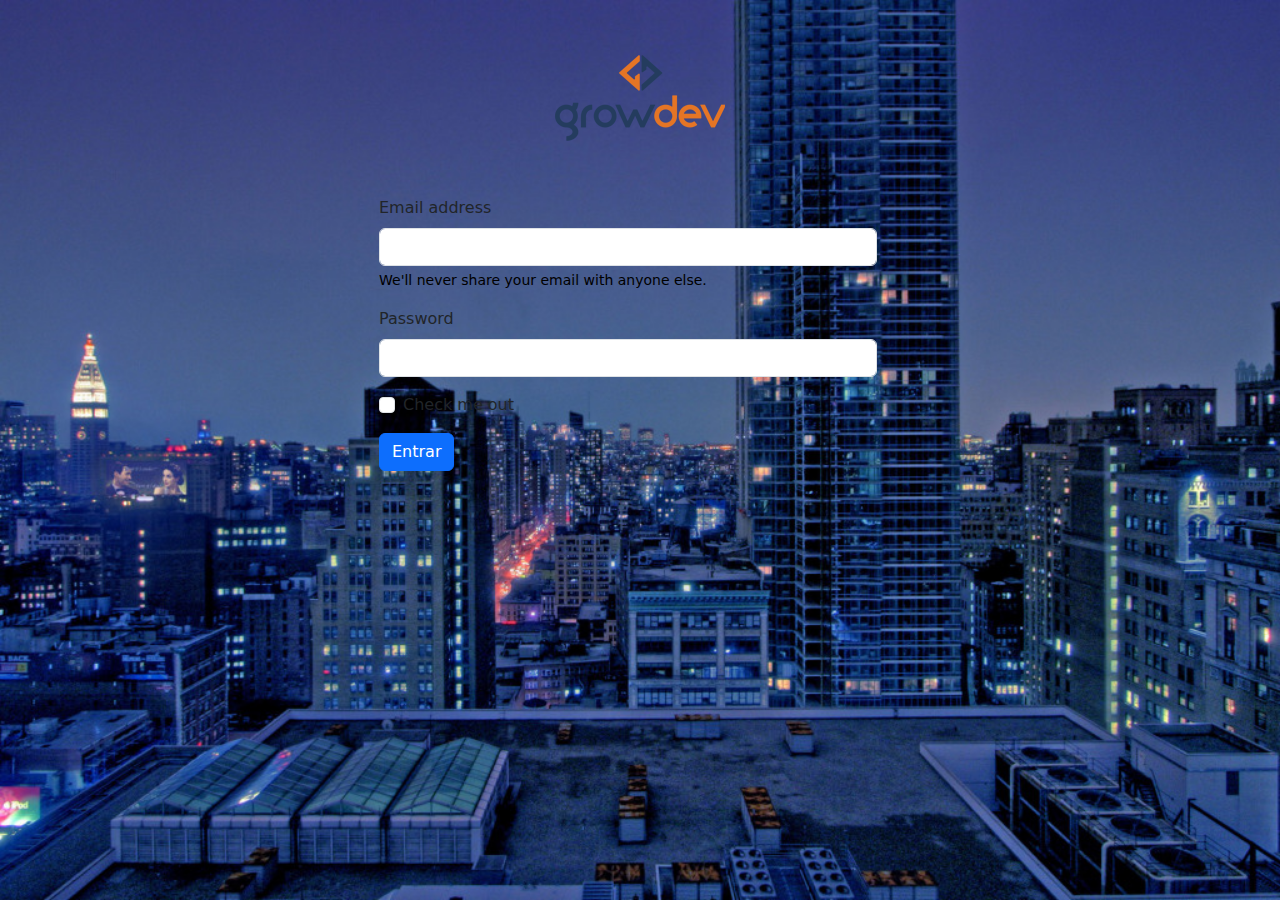
<file: Nikel/bootstrap/index.html>
<!DOCTYPE html>
<html lang="pt-br">
<head>
    <meta charset="UTF-8">
    <meta name="viewport" content="width=device-width, initial-scale=1.0">
    <meta http-equiv="X-UA-Compatible" content="ie=edge">
    <title>Site com bootstrap</title>
    <link rel="stylesheet" href="https://cdn.jsdelivr.net/npm/bootstrap@5.2.1/dist/css/bootstrap.min.css">
     <link rel="stylesheet" href="./css/style.css">
</head>
<body class="background-city">
    <div class="container">
        <div class="row justify-content-center vh-100">
            <div class="col-10 col-sm-6">
                <div class="container-fluid">
                    <div class="row">
                        <div class="col text-center m-5">
                            <img src="./images/logo.png" class="img-fluid" alt="logo" srcset="">

          </div>
             <div class="row">
                  <div class="col">
                        <form action="home.html"> 
                            <div class="mb-3">
                                  <label for="exampleInputEmail1" class="form-label">Email address</label>
                                  <input type="email" class="form-control" id="exampleInputEmail1" aria-describedby="emailHelp">
                                  <div id="emailHelp" class="form-text"> We'll never share your email with anyone else.</div>
                              </div>
                            <div class="mb-3">
                                  <label for="exampleInputPassword1" class="form-label">Password</label>
                                  <input type="password" class="form-control" id="exampleInputPassword1">
                              </div>
                            <div class="mb-3 form-check">
                                  <input type="checkbox" class="form-check-input" id="exampleCheck1">
                                  <label class="form-check-label" for="exampleCheck1">Check me out</label>
                               </div>
                                <button type="submit" class="btn btn-primary">Entrar</button>
                       </form>
               </div>
             </div>
           </div>
         </div>
        </div>
      </div>
    </div>
</body>
</html>
</file>
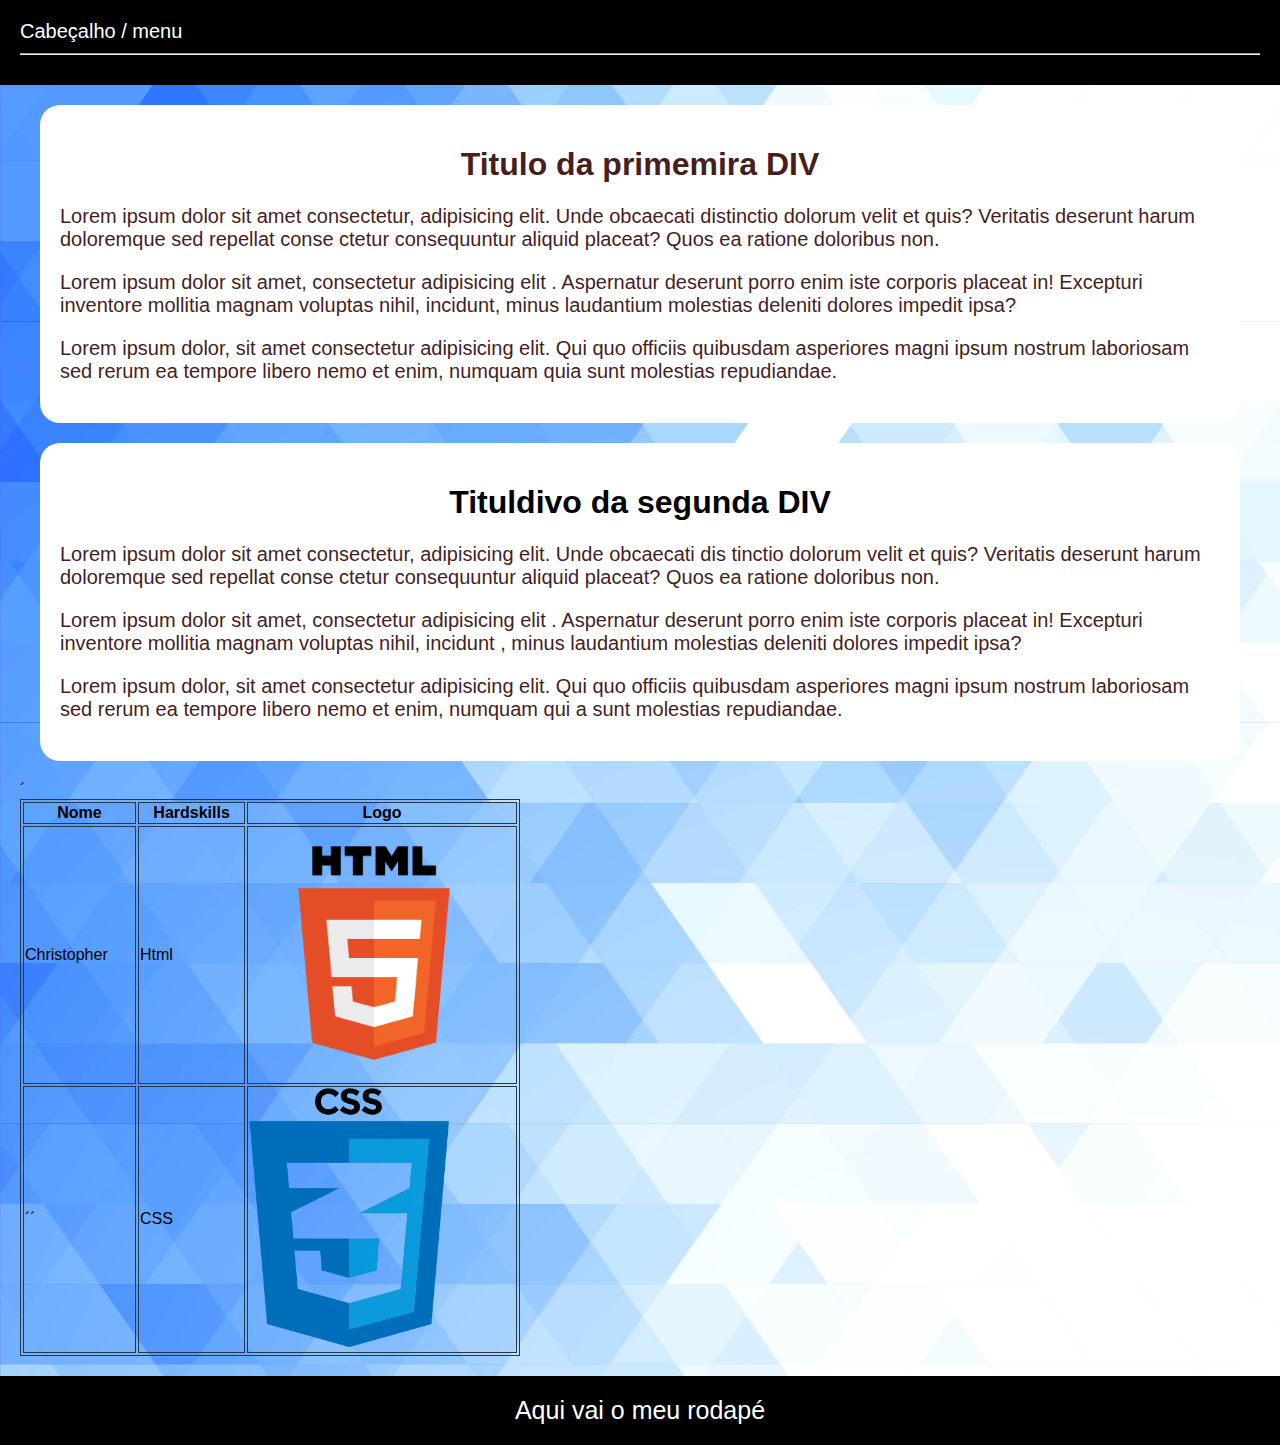
<file: Nikel/html/index.html>
<!DOCTYPE html>
<html lang="pt-br">
<head>
    <meta charset="UTF-8">
    <meta name="viewport" content="width=device-width, initial-scale=1.0">
    <meta http-equiv="X-UA-Compatible" content="ie=edge">
     <link rel="stylesheet" href="./css/style.css"> 
    <title>Primeiro Html</title>
</head>
<body>
    <header>
        Cabeçalho / menu 
        <hr>
    </header>

<main>
    <div class="fundo-branco">
           <h1 id="titulo-1">Titulo da primemira DIV </h1>
     <p class="paragrafo">
                Lorem ipsum dolor sit amet consectetur, adipisicing elit. Unde obcaecati distinctio dolorum velit et quis? Veritatis deserunt harum doloremque sed repellat conse
                ctetur consequuntur aliquid placeat? Quos ea ratione doloribus non.
            </p>
    
     <p class="paragrafo">
                Lorem ipsum dolor sit amet, consectetur adipisicing elit
                . Aspernatur deserunt porro enim iste corporis placeat in! Excepturi inventore mollitia magnam voluptas nihil, incidunt, minus laudantium molestias deleniti dolores impedit ipsa?
    
            </p>
    
     <p class="paragrafo">
                Lorem ipsum dolor, sit amet consectetur adipisicing elit. Qui 
                quo officiis quibusdam asperiores magni ipsum nostrum laboriosam sed rerum ea tempore libero nemo et enim, numquam quia sunt molestias repudiandae.
    
            </p>
   </div>
    
    <div class="fundo-branco">
                  <h1> Tituldivo da segunda DIV </h1>

     <p class="paragrafo">
                    Lorem ipsum dolor sit amet consectetur, adipisicing elit. Unde obcaecati dis
                    tinctio dolorum velit et quis? Veritatis deserunt harum doloremque sed repellat conse
                    ctetur consequuntur aliquid placeat? Quos ea ratione doloribus non.
                  </p>
        
     <p class="paragrafo">
                    Lorem ipsum dolor sit amet, consectetur adipisicing elit
                    . Aspernatur deserunt porro enim iste corporis placeat in! Excepturi inventore mollitia magnam voluptas nihil, incidunt
                    , minus laudantium molestias deleniti dolores impedit ipsa?
        
                </p>
        
     <p class="paragrafo">
                    Lorem ipsum dolor, sit amet consectetur adipisicing elit. Qui 
                    quo officiis quibusdam asperiores magni ipsum nostrum laboriosam sed rerum ea tempore libero nemo et enim, numquam qui
                    a sunt molestias repudiandae.
        
                </p>    
   </div>
    
   <div>
       <table class="table">
        <tr>
               <th>Nome</th>
               <th>Hardskills</th>
               <th>Logo</th>
            </tr>
           
        <tr>
               <td>Christopher</td>
               <td>Html</td>
               <td><img src="./images/html.png" alt="image html" srcset="" width="250px"></td>
           </tr>

        <tr>
               <td>´´</td>´
               <td>CSS</td>
               <td><img src="./images/css.png" alt="image css" srcset="" width="200px"></td>
           </tr>
       </table>
   </div>
 </main>

    <footer>
        <div>
            Aqui vai o meu rodapé
        </div>
    </footer>
    
</body>
</html>
</file>
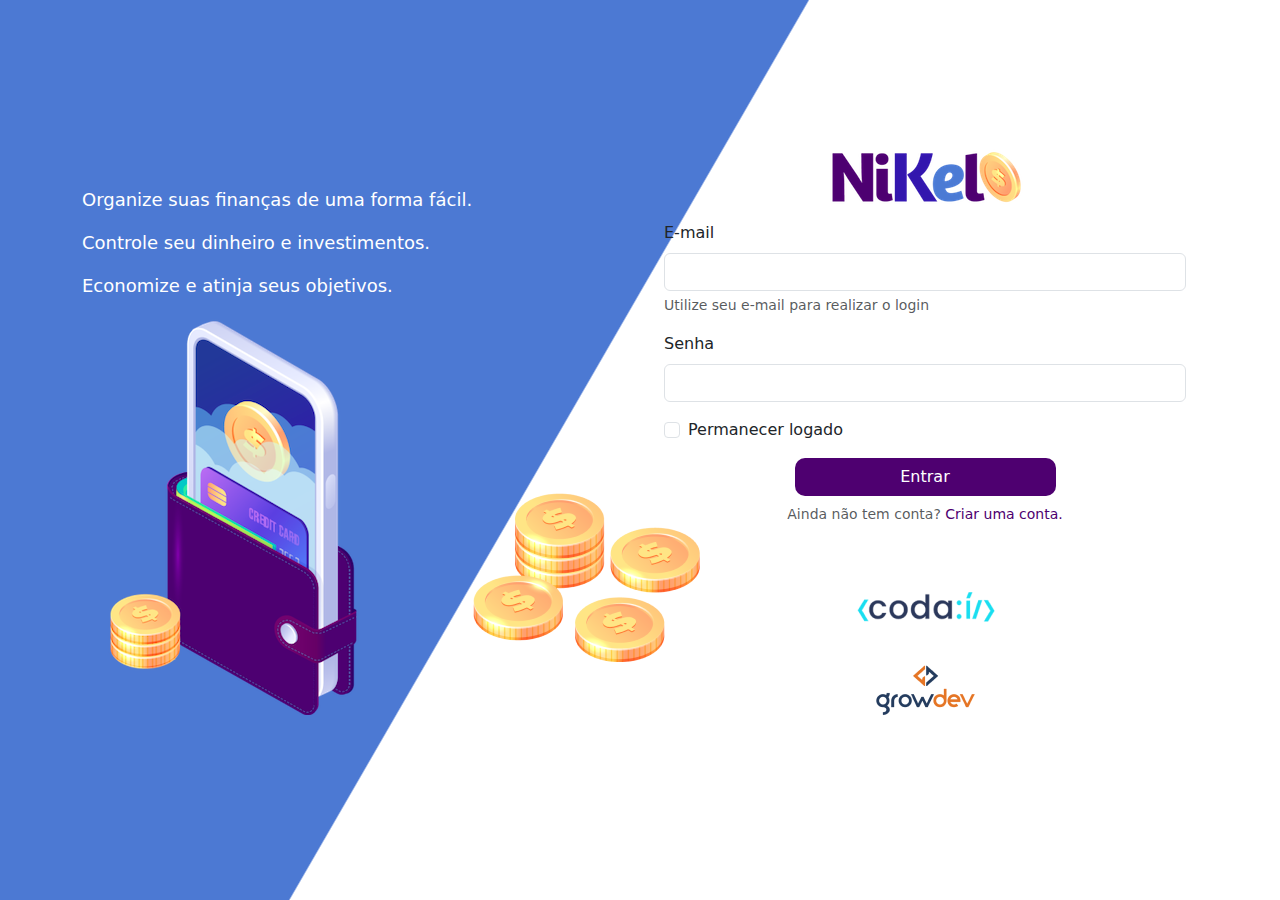
<file: Nikel/nikel/public/index.html>
<!DOCTYPE html>
<html lang="pt-br">
<head>
    <meta charset="UTF-8">
    <meta http-equiv="X-UA-Compatible" content="IE=edge">
    <meta name="viewport" content="width=device-width, initial-scale=1.0">
    <title>Nikel</title>
    <link rel="stylesheet" href="https://cdn.jsdelivr.net/npm/bootstrap@5.2.0-beta1/dist/css/bootstrap.min.css">
    <link rel="stylesheet" href="https://cdn.jsdelivr.net/npm/bootstrap-icons@1.8.2/font/bootstrap-icons.css">
    <link href="https://cdn.jsdelivr.net/npm/bootstrap@5.2.0-beta1/dist/css/bootstrap.min.css" rel="stylesheet" integrity="sha384-0evHe/X+R7YkIZDRvuzKMRqM+OrBnVFBL6DOitfPri4tjfHxaWutUpFmBp4vmVor" crossorigin="anonymous">
    <link rel="stylesheet" href="./css/styles.css">
</head>
<body id="login">
    <main>
       
        <div class="container">
           
            <div class="row vh-100">
                
                <div class="col d-flex justify-content-center flex-column my-5">
                    <div class="text-login">
                        <p>Organize suas finanças de uma forma fácil.</p>
                        <p>Controle seu dinheiro e investimentos.</p>
                        <p>Economize e atinja seus objetivos.</p>
                    </div>
                    <div class="text-center">
                        <img src="./assets/images/pocket.png" alt="image pocket" class="img-fluid">
                        <img src="./assets/images/coins.png" alt="image coins" class="classeImagem">
                    </div>
                </div>
                
                <div class="col d-flex justify-content-center flex-column my-5">
                    <div class="container">
                        <div class="row">
                            <div class="col">
                                <div class="text-center mb-3">
                                    <img src="./assets/images/nikel-logo.png" alt="logo nikel" class="img-fluid">
                                </div>
                            </div>
                        </div>

                        <div class="row">
                            <div class="col">
                                <form id="login-form">
                                    <div class="mb-3">
                                      <label for="email-input" class="form-label">E-mail</label>
                                      <input type="email" class="form-control" id="email-input" aria-describedby="emailHelp">
                                      <div id="emailHelp" class="form-text">Utilize seu e-mail para realizar o login</div>
                                    </div>
                                    <div class="mb-3">
                                      <label for="password-input" class="form-label">Senha</label>
                                      <input type="password" class="form-control" id="password-input">
                                    </div>
                                    <div class="mb-3 form-check">
                                      <input type="checkbox" class="form-check-input" id="session-check">
                                      <label class="form-check-label" for="session-check">Permanecer logado</label>
                                    </div>
                                    <button type="submit" class="btn button-login">Entrar</button>
                                  </form>
                            </div>
                        </div>

                        <div class="row">
                            <div class="col">
                                <p class="text-center mt-2 form-text">Ainda não tem conta? <span id="link-conta" class="link-default" data-bs-toggle="modal" data-bs-target="#register-modal">Criar uma conta.</span></p>
                            </div>
                        </div>

                        <div class="row">
                            <div class="col">
                                <div class="text-center mt-5">
                                    <img src="./assets/images/codai-logo.png" alt="" srcset="" class="img-fluid">
                                </div>
                            </div>
                        </div>

                        <div class="row">
                            <div class="col">
                                <div class="text-center">
                                    <img src="./assets/images/growdev-logo.png" alt="" srcset="" class="img-fluid">
                                </div>
                            </div>
                        </div>
                    </div>
                </div>
            </div>
        </div>
        
  <!-- Modal -->
  <div class="modal fade" id="register-modal" tabindex="-1" aria-labelledby="exampleModalLabel" aria-hidden="true">
    <div class="modal-dialog">
      <div class="modal-content">
        <div class="modal-header">
          <h5 class="modal-title" id="exampleModalLabel">Crie sua conta.</h5>
          <button type="button" class="btn-close" data-bs-dismiss="modal" aria-label="Close"></button>
        </div>
        <form id="create-form">
            <div class="modal-body">
                <div class="mb-3">
                  <label for="email-create-input" class="form-label">E-mail</label>
                  <input type="email" class="form-control" id="email-create-input" aria-describedby="emailHelp" required>
                  <div id="emailHelp" class="form-text">Utilize seu e-mail para crias sua conta.</div>
                </div>
                <div class="mb-3">
                  <label for="password-create-input" class="form-label">Senha</label>
                  <input type="password" class="form-control" id="password-create-input" required>
                  <div id="emailHelp" class="form-text">Utilize uma senha fácil de lembrar e anote para não esquecer.</div>
                </div>               
            </div>
            <div class="modal-footer">
                <button type="button" class="btn btn-secondary button-cancel" data-bs-dismiss="modal">Cancelar</button>
                <button type="submit" class="btn btn-primary button-default">Criar conta</button>
            </div>
        </form>
      </div>
    </div>
  </div>

 


</main>

<script src="https://cdn.jsdelivr.net/npm/bootstrap@5.2.0-beta1/dist/js/bootstrap.bundle.min.js" integrity="sha384-pprn3073KE6tl6bjs2QrFaJGz5/SUsLqktiwsUTF55Jfv3qYSDhgCecCxMW52nD2" crossorigin="anonymous"></script>
<script src="./js/index.js"></script>
</body>
</html>
</file>
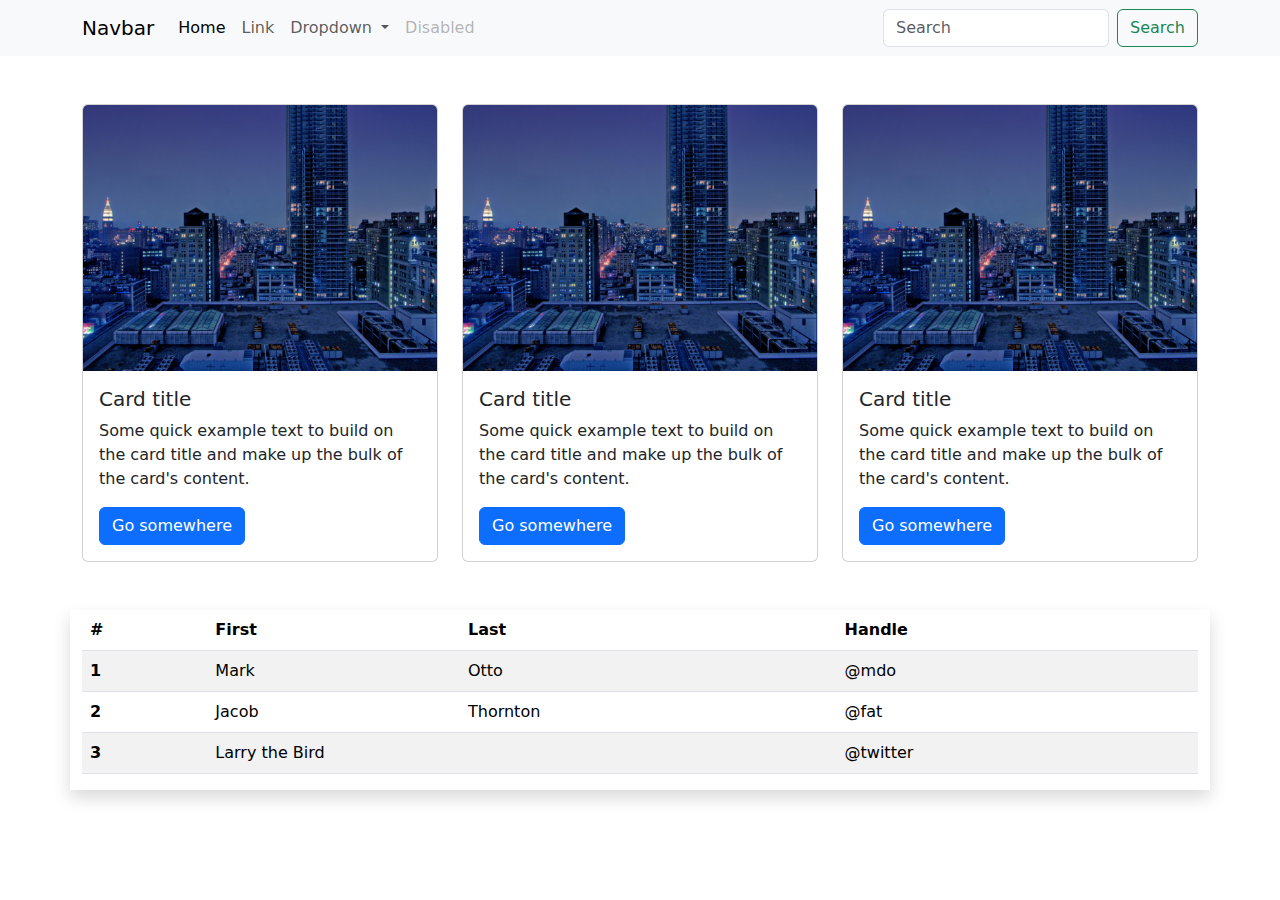
<file: Nikel/bootstrap/home.html>
<!DOCTYPE html>
<html lang="pt-br">
<head>
    <meta charset="UTF-8">
    <meta name="viewport" content="width=device-width, initial-scale=1.0">
    <meta http-equiv="X-UA-Compatible" content="ie=edge">
    <title>Home</title>
    <link rel="stylesheet" href="https://cdn.jsdelivr.net/npm/bootstrap@5.2.1/dist/css/bootstrap.min.css">
     <link rel="stylesheet" href="./css/style.css">
</head>
<body>
    <header>
        <nav class="navbar navbar-expand-lg bg-light">
              <div class="container">
                      <a class="navbar-brand" href="#">Navbar</a>
                      <button class="navbar-toggler" type="button" data-bs-toggle="collapse" data-bs-target="#navbarSupportedContent" aria-controls="navbarSupportedContent" aria-expanded="false" aria-label="Toggle navigation">
                        <span class="navbar-toggler-icon"></span>
                      </button>
              <div class="collapse navbar-collapse" id="navbarSupportedContent">
                        <ul class="navbar-nav me-auto mb-2 mb-lg-0">
                          <li class="nav-item">
                            <a class="nav-link active" aria-current="page" href="#">Home</a>
                          </li>
                          <li class="nav-item">
                            <a class="nav-link" href="#">Link</a>
                          </li>
                          <li class="nav-item dropdown">
                            <a class="nav-link dropdown-toggle" href="#" role="button" data-bs-toggle="dropdown" aria-expanded="false">
                              Dropdown
                            </a>
                            <ul class="dropdown-menu">
                              <li><a class="dropdown-item" href="#">Action</a></li>
                              <li><a class="dropdown-item" href="#">Another action</a></li>
                              <li><hr class="dropdown-divider"></li>
                              <li><a class="dropdown-item" href="#">Something else here</a></li>
                            </ul>
                          </li>
                          <li class="nav-item">
                            <a class="nav-link disabled">Disabled</a>
                          </li>
                        </ul>
            <form class="d-flex" role="search">
                          <input class="form-control me-2" type="search" placeholder="Search" aria-label="Search">
                           <button class="btn btn-outline-success" type="submit">Search</button>
                </form>
               </div>
              </div>
           </nav>
    </header>

    <main>
        <div class="container mt-5">
            <div class="row">
                <div class="col">
                        <div class="card">
                                <img src="./images/background.jpg" class="card-img-top" alt="...">
                                <div class="card-body">
                                  <h5 class="card-title">Card title</h5>
                                  <p class="card-text">Some quick example text to build on the card title and make up the bulk of the card's content.</p>
                                  <a href="#" class="btn btn-primary">Go somewhere</a>
                      </div>
                   </div>
                </div>
                <div class="col">
                        <div class="card">
                                <img src="./images/background.jpg" class="card-img-top" alt="...">
                                <div class="card-body">
                                  <h5 class="card-title">Card title</h5>
                                  <p class="card-text">Some quick example text to build on the card title and make up the bulk of the card's content.</p>
                                  <a href="#" class="btn btn-primary">Go somewhere</a>
                      </div>
                   </div>
                </div>
                <div class="col">
                        <div class="card">
                                <img src="./images/background.jpg" class="card-img-top" alt="...">
                                <div class="card-body">
                                  <h5 class="card-title">Card title</h5>
                                  <p class="card-text">Some quick example text to build on the card title and make up the bulk of the card's content.</p>
                                  <a href="#" class="btn btn-primary">Go somewhere</a>
                      </div>
                   </div>
                </div>
            </div>
            <div class="row mt-5 shadow">
                <div class="col">
                        <table class="table table-striped">
                                <thead>
                                  <tr>
                                    <th scope="col">#</th>
                                    <th scope="col">First</th>
                                    <th scope="col">Last</th>
                                    <th scope="col">Handle</th>
                                  </tr>
                                </thead>
                                <tbody>
                                  <tr>
                                    <th scope="row">1</th>
                                    <td>Mark</td>
                                    <td>Otto</td>
                                    <td>@mdo</td>
                                  </tr>
                                  <tr>
                                    <th scope="row">2</th>
                                    <td>Jacob</td>
                                    <td>Thornton</td>
                                    <td>@fat</td>
                                  </tr>
                                  <tr>
                                    <th scope="row">3</th>
                                    <td colspan="2">Larry the Bird</td>
                                    <td>@twitter</td>
                                  </tr>
                                </tbody>
                              </table>
                </div>
            </div>
        </div>
    </main>
    <script src="https://cdn.jsdelivr.net/npm/bootstrap@5.2.1/dist/js/bootstrap.bundle.min.js" integrity="sha384-u1OknCvxWvY5kfmNBILK2hRnQC3Pr17a+RTT6rIHI7NnikvbZlHgTPOOmMi466C8" crossorigin="anonymous"></script>
</body>
</html>
</file>
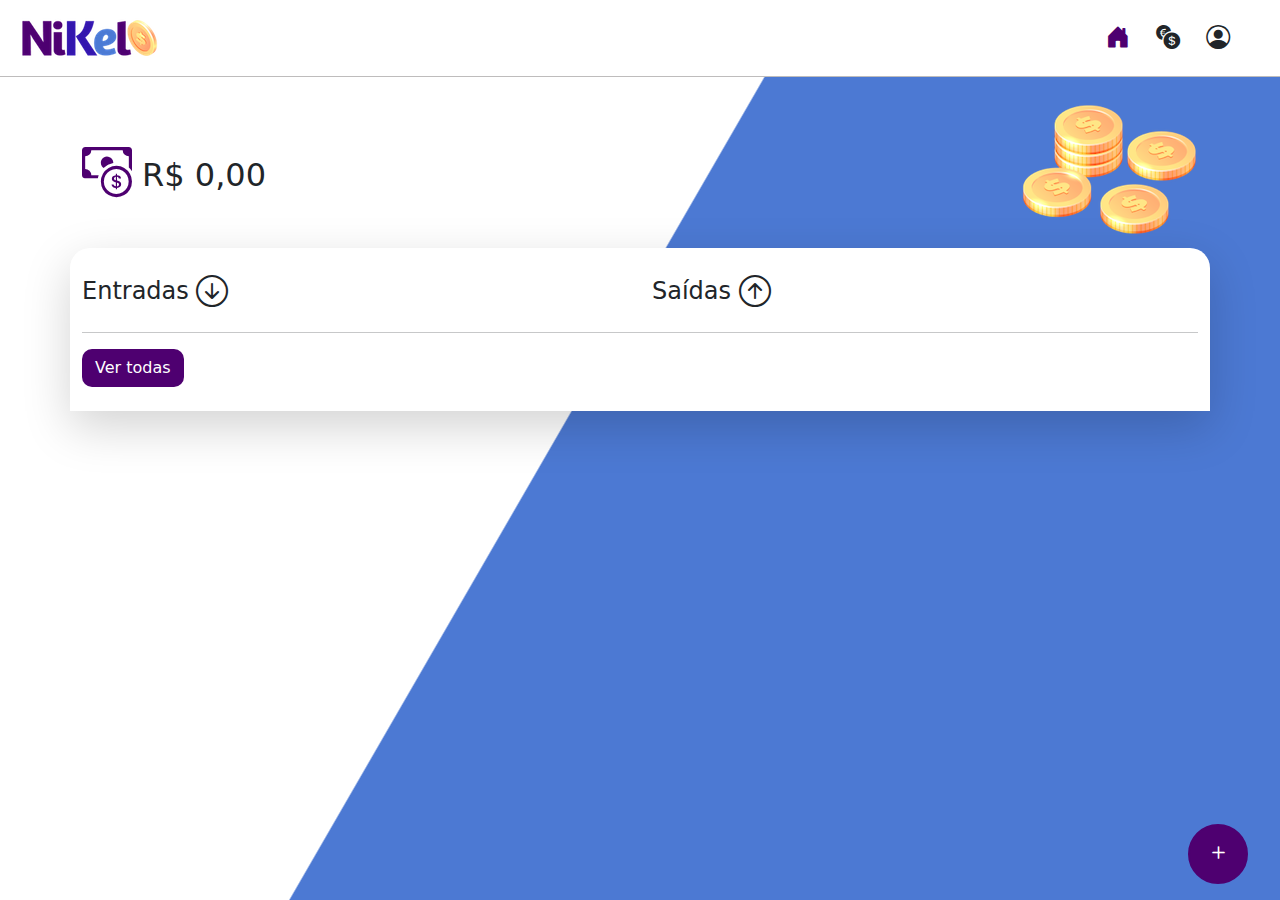
<file: Nikel/nikel/public/home.html>
<!DOCTYPE html>
<html lang="pt-br">
<head>
    <meta charset="UTF-8">
    <meta http-equiv="X-UA-Compatible" content="IE=edge">
    <meta name="viewport" content="width=device-width, initial-scale=1.0">
    <title>Nikel - Home </title>
    <link rel="stylesheet" href="https://cdn.jsdelivr.net/npm/bootstrap@5.2.0-beta1/dist/css/bootstrap.min.css">
    <link rel="stylesheet" href="https://cdn.jsdelivr.net/npm/bootstrap-icons@1.8.2/font/bootstrap-icons.css">
    <link href="https://cdn.jsdelivr.net/npm/bootstrap@5.2.0-beta1/dist/css/bootstrap.min.css" rel="stylesheet" integrity="sha384-0evHe/X+R7YkIZDRvuzKMRqM+OrBnVFBL6DOitfPri4tjfHxaWutUpFmBp4vmVor" crossorigin="anonymous">
    <link rel="stylesheet" href="./css/styles.css">
</head>

<body id="app">
    
    <header>
        <nav class="navbar navbar-expand navbar-light bg-white">
            <div class="container-fluid">
              <a class="navbar-brand" href="#">
                  <img src="./assets/images/nikel-small-logo.png" alt="" srcset="" class="img-fluid">
              </a>
              <button class="navbar-toggler" type="button" data-bs-toggle="collapse" data-bs-target="#navbarSupportedContent" aria-controls="navbarSupportedContent" aria-expanded="false" aria-label="Toggle navigation">
                <span class="navbar-toggler-icon"></span>
              </button>
              
              <div class="collapse navbar-collapse justify-content-end" id="navbarSupportedContent">
                <div class="d-flex menu">
                   <a href=home.html><button class="btn" type="button"><i class="bi bi-house-door-fill  fs-4 color-primary classeColor" ></i></button></a>
                   <a href=transactions.html><button class="btn" type="button"><i class="bi bi-currency-exchange color-segundary fs-4"></i></button></a>

                    <div class="dropdown">
                    <button class="btn" type="button" id="dropdownMenuButton1" data-bs-toggle="dropdown" aria-expanded="false">
                        <i class="bi bi-person-circle fs-4"></i>
                    </button>
                    <ul class="dropdown-menu logout" aria-labelledby="dropdownMenuButton1">
                      <li><button class="dropdown-item" id="button-logout">Sair</button></li>
                    </ul>
                    </div>

                 
                </div>
                
              </div>
            </div>
          </nav>

    </header>
    
    <main>
       
        <div class="container-lg">
           
            <div class="row">                
                <div class="col d-flex mt-4 justify-content-start align-items-center">
                    <i class="bi bi-cash-coin color-primary icon-detail"></i>
                    <span class="fs-2" id="total">R$ 0,00</span>
                </div>
                
                <div class="col d-flex mt-4 justify-content-end">
                    <div class="text-center">
                        <img src="./assets/images/coins-small.png" alt="" srcset="" class="img-fluid">
                    </div>
                </div>
            </div>
            <div class="row">
                <div class="col-12 shadow-lg info">
                    <div class="container">
                        <div class="row">
                            <div class="col-6">
                               <span class="fs-4">Entradas <i class="bi bi-arrow-down-circle fs-2 align-middle"></i></span> 
                            </div>
                            <div class="col-6">
                                <span class="fs-4">Saídas <i class="bi bi-arrow-up-circle fs-2 align-middle"></i></span>
                            </div>
                            <div class="col-12">
                                <hr>
                            </div>                    
                        </div>
                        <div class="row">
                           
                            <div class="col-6">
                                <div class="container p-0" id="cash-in-list">
                                    
                                </div>
                            </div>
                           
                            <div class="col-6">
                                <div class="container p-0" id="cash-out-list">
                                   
                                </div>
                            </div>
                            <div class="col-12 mb-4">
                                <button type="button" class="btn button-default" id="transactions-button">Ver todas </button>
                            </div>

                        </div>
                    </div>
                </div>
            </div> 
            <button class="btn button-float" data-bs-toggle="modal" data-bs-target="#transaction-modal">
                <i class="bi bi-plus"></i>
            </button>                     
        </div>

        <!-- Modal -->
  <div class="modal fade" id="transaction-modal" tabindex="1" aria-labelledby="exampleModalLabel" aria-hidden="true">
    <div class="modal-dialog">
      <div class="modal-content">
        <div class="modal-header">
          <h5 class="modal-title" id="exampleModalLabel">Adicionar Lançamento</h5>
          <button type="button" class="btn-close" data-bs-dismiss="modal" aria-label="Close"></button>
        </div>
        <form id="transaction-form">
            <div class="modal-body">
                <div class="mb-3">
                  <label for="value-input" class="form-label">Valor</label>
                  <input type="number" step="any" class="form-control" id="value-input" aria-describedby="emailHelp" required>
                </div>
                <div class="mb-3">
                  <label for="description-input" class="form-label">Descrição</label>
                  <input type="text" class="form-control" id="description-input" required>
                </div> 
                <div class="mb-3">
                    <label for="date-input" class="form-label">Data</label>
                    <input type="date" class="form-control" id="date-input" required>
                  </div> 
                <div class="mb-3">
                    <div class="form-check form-check-inline">
                        <input class="form-check-input" type="radio" name="type-input" id="inlineRadioOptions" value="1" checked>
                        <label class="form-check-label" for="inlineRadio1">Entrada</label>
                      </div>
                      <div class="form-check form-check-inline">
                        <input class="form-check-input" type="radio" name="type-input" id="inlineRadioOptions" value="2">
                        <label class="form-check-label" for="inlineRadio2">Saída</label>
                      </div>                      
                </div>              
            </div>
            <div class="modal-footer">
                <button type="button" class="btn btn-secondary button-cancel" data-bs-dismiss="modal">Cancelar</button>
                <button type="submit" class="btn btn-primary button-default">Adicionar</button>
            </div>
        </form>
      </div>
    </div>
  </div>
    </main>

    
<script src="https://cdn.jsdelivr.net/npm/bootstrap@5.2.0-beta1/dist/js/bootstrap.bundle.min.js" integrity="sha384-pprn3073KE6tl6bjs2QrFaJGz5/SUsLqktiwsUTF55Jfv3qYSDhgCecCxMW52nD2" crossorigin="anonymous"></script>
<script src="./js/home.js"></script>
</body>
</html>
</file>
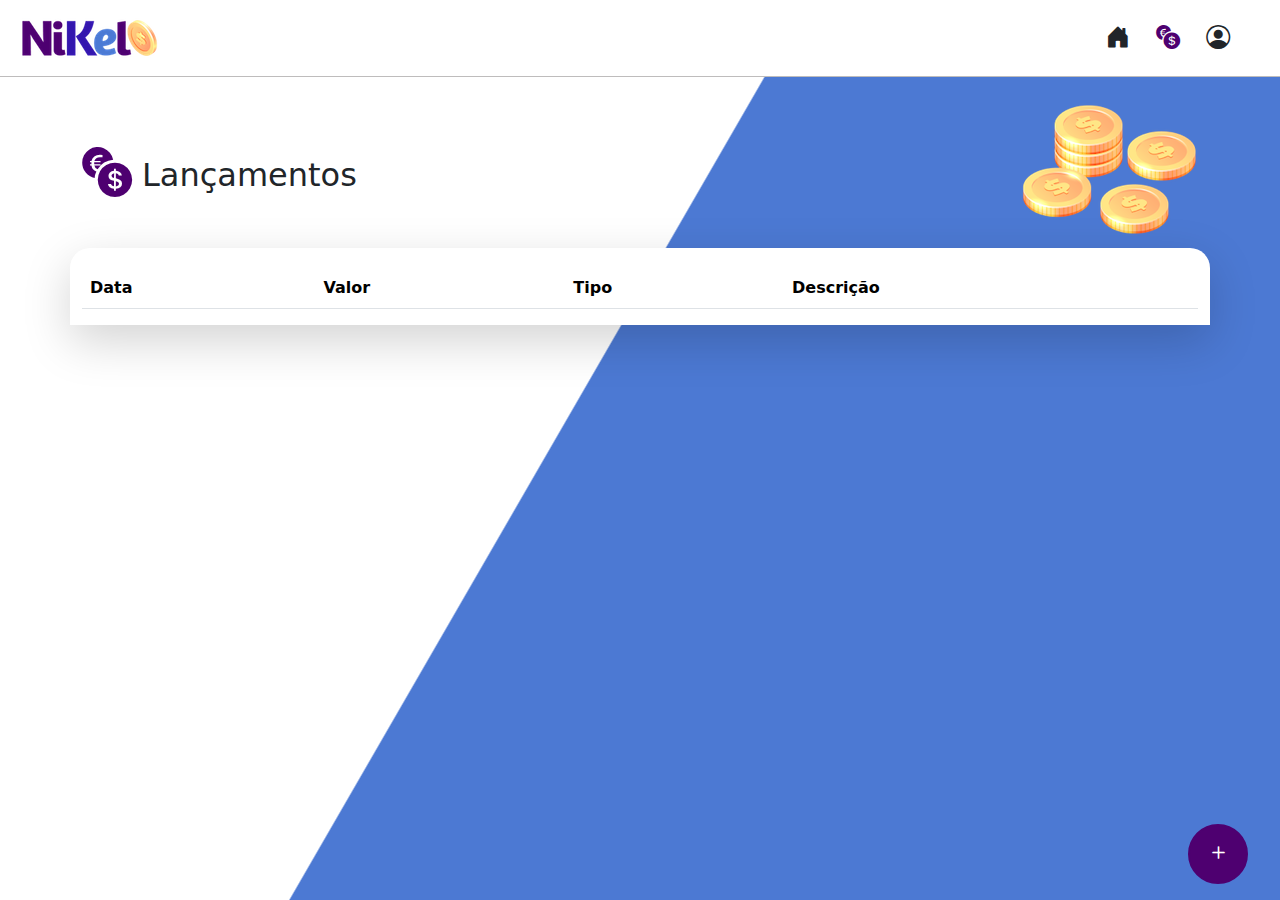
<file: Nikel/nikel/public/transactions.html>
<!DOCTYPE html>
<html lang="pt-br">
<head>
    <meta charset="UTF-8">
    <meta http-equiv="X-UA-Compatible" content="IE=edge">
    <meta name="viewport" content="width=device-width, initial-scale=1.0">
    <title>Nikel - Lançamentos </title>
    <link rel="stylesheet" href="https://cdn.jsdelivr.net/npm/bootstrap@5.2.0-beta1/dist/css/bootstrap.min.css">
    <link rel="stylesheet" href="https://cdn.jsdelivr.net/npm/bootstrap-icons@1.8.2/font/bootstrap-icons.css">
    <link href="https://cdn.jsdelivr.net/npm/bootstrap@5.2.0-beta1/dist/css/bootstrap.min.css" rel="stylesheet" integrity="sha384-0evHe/X+R7YkIZDRvuzKMRqM+OrBnVFBL6DOitfPri4tjfHxaWutUpFmBp4vmVor" crossorigin="anonymous">
    <link rel="stylesheet" href="./css/styles.css">
</head>

<body id="app">
    
    <header>
        <nav class="navbar navbar-expand navbar-light bg-white">
            <div class="container-fluid">
              <a class="navbar-brand" href="#">
                  <img src="./assets/images/nikel-small-logo.png" alt="" srcset="" class="img-fluid">
              </a>
              <button class="navbar-toggler" type="button" data-bs-toggle="collapse" data-bs-target="#navbarSupportedContent" aria-controls="navbarSupportedContent" aria-expanded="false" aria-label="Toggle navigation">
                <span class="navbar-toggler-icon"></span>
              </button>
              
              <div class="collapse navbar-collapse justify-content-end" id="navbarSupportedContent">
                <div class="d-flex menu">
                   <a href=home.html><button class="btn" type="button"><i class="bi bi-house-door-fill fs-4" color-secundary></i></button></a>
                   <a href=transactions.html><button class="btn" type="button"><i class="bi bi-currency-exchange color-primary fs-4"></i></button></a>

                    <div class="dropdown">
                    <button class="btn" type="button" id="dropdownMenuButton1" data-bs-toggle="dropdown" aria-expanded="false">
                        <i class="bi bi-person-circle fs-4"></i>
                    </button>
                    <ul class="dropdown-menu logout" aria-labelledby="dropdownMenuButton1">
                      <li><button class="dropdown-item" id="button-logout">Sair</button></li>
                    </ul>
                    </div>

                 
                </div>
                
              </div>
            </div>
          </nav>

    </header>
    
    <main>
       
        <div class="container-lg">
           
            <div class="row">                
                <div class="col d-flex mt-4 justify-content-start align-items-center">
                    <i class="bi bi-currency-exchange color-primary icon-detail"></i>
                    <span class="fs-2">Lançamentos</span>
                </div>
                
                <div class="col d-flex mt-4 justify-content-end">
                    <div class="text-center">
                        <img src="./assets/images/coins-small.png" alt="" srcset="" class="img-fluid">
                    </div>
                </div>
            </div>
            <div class="row">
                <div class="col-12 shadow-lg info">
                    <div class="container">
                        <div class="row">
                            <div class="col">
                                <table class="table">
                                    <thead>
                                      <tr>
                                        <th scope="col">Data</th>
                                        <th scope="col">Valor</th>
                                        <th scope="col">Tipo</th>
                                        <th scope="col">Descrição</th>
                                      </tr>
                                    </thead>
                                    <tbody id="transactions-list">
                                      
                                    </tbody>
                                  </table>
                            </div>                                     
                        </div>
                        
                    </div>
                </div>
            </div>
            
            <button class="btn button-float" data-bs-toggle="modal" data-bs-target="#transaction-modal">
                <i class="bi bi-plus"></i>
            </button>   
        
        </div>

           <!-- Modal -->
  <div class="modal fade" id="transaction-modal" tabindex="-1" aria-labelledby="exampleModalLabel" aria-hidden="true">
    <div class="modal-dialog">
      <div class="modal-content">
        <div class="modal-header">
          <h5 class="modal-title" id="exampleModalLabel">Adicionar Lançamento</h5>
          <button type="button" class="btn-close" data-bs-dismiss="modal" aria-label="Close"></button>
        </div>
        <form id="transaction-form">
            <div class="modal-body">
                <div class="mb-3">
                  <label for="value-input" class="form-label">Valor</label>
                  <input type="number" step="any" class="form-control" id="value-input" aria-describedby="emailHelp" required>
                </div>
                <div class="mb-3">
                  <label for="description-input" class="form-label">Descrição</label>
                  <input type="text" class="form-control" id="description-input" required>
                </div> 
                <div class="mb-3">
                    <label for="date-input" class="form-label">Data</label>
                    <input type="date" class="form-control" id="date-input" required>
                  </div> 
                <div class="mb-3">
                    <div class="form-check form-check-inline">
                        <input class="form-check-input" type="radio" name="type-input" id="inlineRadioOptions" value="1" checked>
                        <label class="form-check-label" for="inlineRadio1">Entrada</label>
                      </div>
                      <div class="form-check form-check-inline">
                        <input class="form-check-input" type="radio" name="type-input" id="inlineRadioOptions" value="2">
                        <label class="form-check-label" for="inlineRadio2">Saída</label>
                      </div>                      
                </div>              
            </div>
            <div class="modal-footer">
                <button type="button" class="btn btn-secondary button-cancel" data-bs-dismiss="modal">Cancelar</button>
                <button type="submit" class="btn btn-primary button-default">Adicionar</button>
            </div>
        </form>
      </div>
    </div>
  </div>
    </main>

    
<script src="https://cdn.jsdelivr.net/npm/bootstrap@5.2.0-beta1/dist/js/bootstrap.bundle.min.js" integrity="sha384-pprn3073KE6tl6bjs2QrFaJGz5/SUsLqktiwsUTF55Jfv3qYSDhgCecCxMW52nD2" crossorigin="anonymous"></script>
  <script src="./js/transactions.js"></script>
</body>
</html>
</file>
<file: Nikel/bootstrap/css/style.css>
.background-city {
    background: url(../images/background.jpg ) no-repeat ;
    background-size: cover
}

#emailHelp {
    color: black;
}
</file>
<file: Nikel/html/css/style.css>
body   { 
       margin: 0px;
       padding: 0px;
       font-family: Verdana, Geneva, Tahoma, sans-serif;
       background: url(../images/fundo.jpg) no-repeat left top;
       background-size: cover
       }

header {
        background-color: black;
        color: white;
        font-size: 20px;
        padding: 20px; 
       }

h1     {
        text-align: center;
       }

main   {
        padding: 0px 20px 0px 20px;
       }

footer {
        background-color: black;
        color: white;
        font-size: 25px;
        text-align: center;
        margin-top: 20px;
        padding: 20px
       }
#titulo-1 {
        color: #461E1E;
       }

.paragrafo {
        color: #461E1E;
        font-size: 20px;
       } 
.table, td, th {
        width: 500px;
        border: 1px solid #273746;
       }
.fundo-branco {
        background-color: white;
        border-radius: 20px;
        padding: 20px;
        margin: 20px;
}
</file>
<file: Nikel/nikel/public/css/styles.css>
#login {
    background: linear-gradient(120deg, #4c79d3 44.9%, #ffffff 45%) no-repeat fixed;

}

#app {
    background: linear-gradient(120deg, #ffffff 44.9%, #4c79d3 45%) no-repeat fixed;

}

header {
    border-bottom: 1px solid #bebcbc;
    padding: 5px;
    background-color: #ffffff;
}

.color-primary {
    color: #4e0070;
}

.color-secondary {
    color: #4c79d3;
}


.classeImagem {
    position: relative;
    left: 100px;
    top: 70px;
     
}

.coins {
    position: absolute;
    bottom: 0px;
}

.button-login {
    border-radius: 10px;
    background-color: #4e0070;
    color: #ffffff;
    width: 50%;
    margin: 0 25%;
}

.button-login:hover, .button-default:hover {
    background-color: #4c79d3;
    color: #ffffff;
}

.button-default {
    border-radius: 10px;
    background-color: #4e0070;
    color: #ffffff;
}

.button-cancel {
    border-radius: 10px;
}

.button-float {
    border-radius: 100%;
    height: 60px;
    width: 60px;
    position: fixed;
    background-color: #4e0070;
    color: #ffffff;
    bottom: 1rem;
    right: 2rem;
    font-size: 25px;
    padding: 0 !important;
    border: 2px solid #4e0070;
}

.button-float:hover {
    border-radius: 100%;
    height: 60px;
    width: 60px;
    position: fixed;
    background-color: #ffffff;
    color: #4c79d3;
    bottom: 1rem;
    right: 2rem;
    font-size: 25px;
    padding: 0 !important;
    border: 2px solid #4c79d3 ;
}

.link-default {
    color: #4e0070;
    cursor: pointer;
}

.link-default:hover {
    color: #4c79d3;
}

.info {
    background-color: #ffffff;
    border-radius: 20px 20px 0px 0px;
    padding: 20px 0px 0px 0px;
}

.logout {
    min-width: 5rem !important
}

.menu {
    margin-right: 20px;
}

.icon-detail {
    font-size: 50px;
    margin-right: 10px;
    vertical-align: middle;
}

.text-login {
    color: #ffffff;
    font-size: 18px;
    font-weight: 500;

}
</file>
